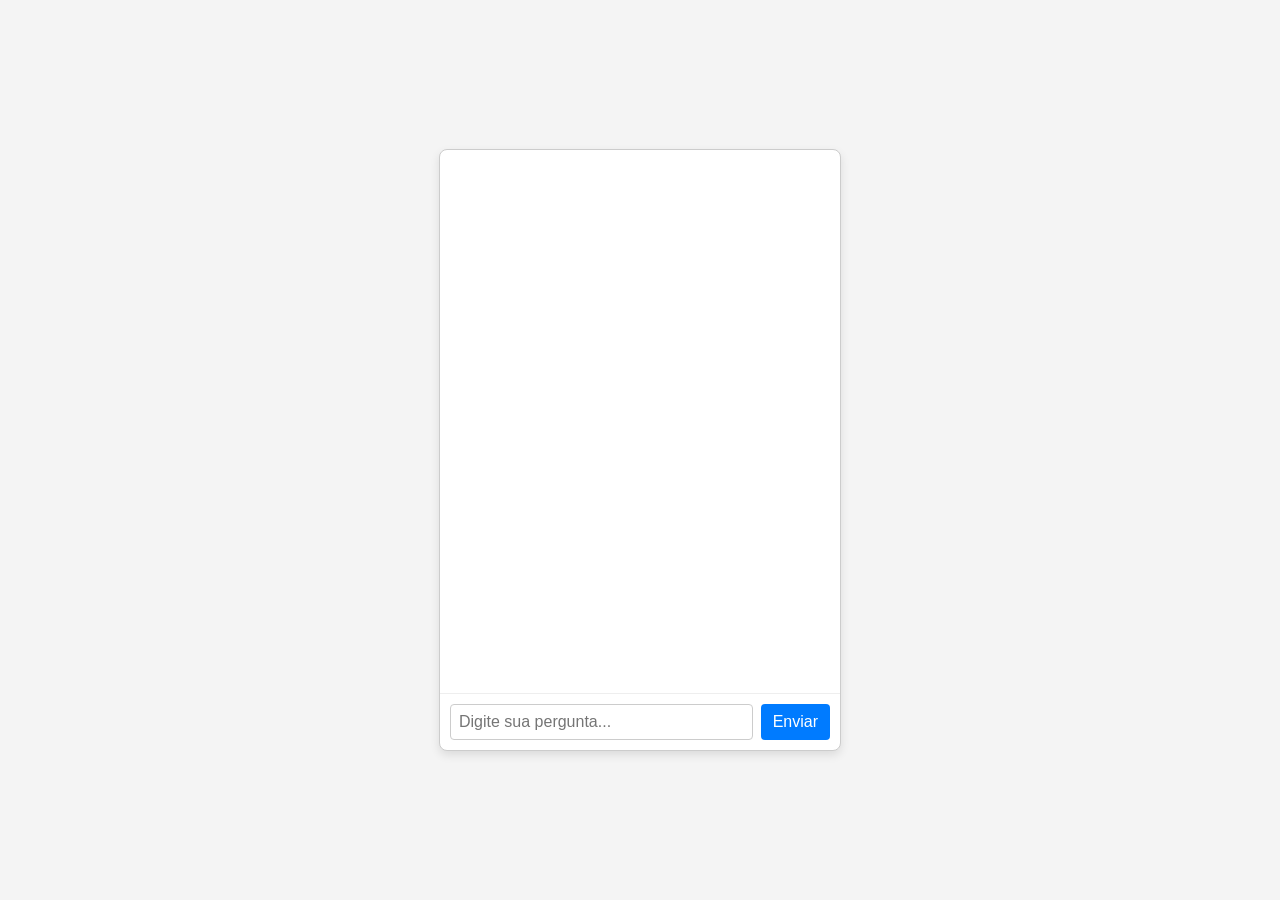
<file: index.html>
<!DOCTYPE html>
<html lang="pt-br">

<head>
    <meta charset="UTF-8">
    <meta name="viewport" content="width=device-width, initial-scale=1.0">
    <link rel="stylesheet" href="css/style.css">
    <title>Meu chat teste</title>

</head>

<body>

    <div id="chat-app">
        <div id="chat-container">
        </div>

        <div id="input-area">
            <input type="text" id="user-input" placeholder="Digite sua pergunta...">
            <button id="send-btn">Enviar</button>
        </div>
    </div>

    <script src="js/interacao.js"></script>

</body>

</html>
</file>
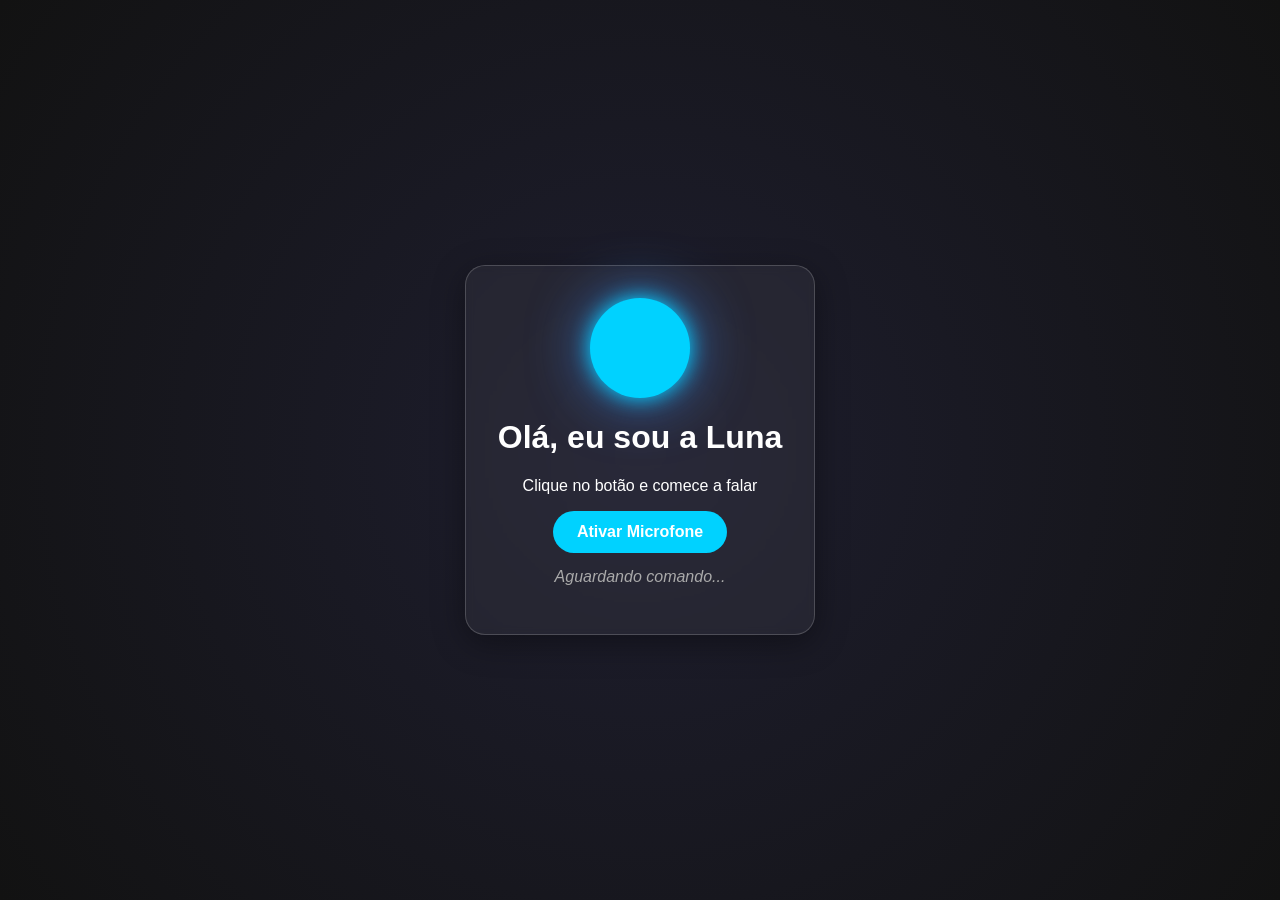
<file: assistente.html>
<!DOCTYPE html>
<html lang="pt-br">
<head>
    <meta charset="UTF-8">
    <meta name="viewport" content="width=device-width, initial-scale=1.0">
    <title>Assistente Virtual Luna</title>
    <style>
        body {
            font-family: 'Segoe UI', Tahoma, Geneva, Verdana, sans-serif;
            display: flex;
            justify-content: center;
            align-items: center;
            height: 100vh;
            margin: 0;
            background: radial-gradient(circle, #1e1e2f, #121212);
            color: white;
        }

        .container {
            text-align: center;
            padding: 2rem;
            border-radius: 20px;
            background: rgba(255, 255, 255, 0.05);
            box-shadow: 0 8px 32px 0 rgba(0, 0, 0, 0.37);
            backdrop-filter: blur(4px);
            border: 1px solid rgba(255, 255, 255, 0.18);
        }

        .orb {
            width: 100px;
            height: 100px;
            background: #00d2ff;
            border-radius: 50%;
            margin: 0 auto 20px;
            box-shadow: 0 0 20px #00d2ff, 0 0 60px #3a7bd5;
            transition: all 0.3s ease;
            cursor: pointer;
        }

        .orb.listening {
            animation: pulse 1.5s infinite;
            background: #ff0055;
            box-shadow: 0 0 20px #ff0055, 0 0 60px #ff0055;
        }

        @keyframes pulse {
            0% { transform: scale(1); opacity: 1; }
            50% { transform: scale(1.2); opacity: 0.7; }
            100% { transform: scale(1); opacity: 1; }
        }

        button {
            padding: 12px 24px;
            font-size: 1rem;
            border: none;
            border-radius: 25px;
            background: #00d2ff;
            color: #fff;
            cursor: pointer;
            font-weight: bold;
            transition: 0.3s;
        }

        button:hover {
            background: #3a7bd5;
        }

        #status {
            margin-top: 15px;
            font-style: italic;
            color: #aaa;
        }
    </style>
</head>
<body>

    <div class="container">
        <div id="orb" class="orb"></div>
        <h1>Olá, eu sou a Luna</h1>
        <p>Clique no botão e comece a falar</p>
        <button id="btn-ouvir">Ativar Microfone</button>
        <p id="status">Aguardando comando...</p>
    </div>

    <script>
        const btn = document.getElementById('btn-ouvir');
        const status = document.getElementById('status');
        const orb = document.getElementById('orb');

        const SpeechRecognition = window.SpeechRecognition || window.webkitSpeechRecognition;

        // Função de Fala
        function responder(texto) {
            const f = new SpeechSynthesisUtterance(texto);
            f.lang = 'pt-BR';
            window.speechSynthesis.speak(f);
        }
        
        if (!SpeechRecognition) {
            status.innerText = "Seu navegador não suporta reconhecimento de voz.";
            responder("Seu navegador não suporta reconhecimento de voz.")
        } else {
            const recognition = new SpeechRecognition();
            recognition.lang = 'pt-BR';

            

            // Início do Reconhecimento
            btn.addEventListener('click', () => {
                recognition.start();
            });

            recognition.onstart = () => {
                orb.classList.add('listening');
                status.innerText = "Ouvindo...";
            };

            recognition.onresult = (event) => {
                orb.classList.remove('listening');
                const comando = event.results[0][0].transcript.toLowerCase();
                console.log(event)
                console.log(comando)
                status.innerText = `Você disse: "${comando}"`;

                if (comando.includes("oi") || comando.includes("olá")) {
                    responder("Olá! Tudo bem com você?");
                } else if (comando.includes("horas")) {
                    const agora = new Date();
                    responder(`Agora são ${agora.getHours()} horas e ${agora.getMinutes()} minutos.`);
                } else if (comando.includes("pesquisar por")) {
                    const busca = comando.replace("pesquisar por", "");
                    responder(`Pesquisando sobre ${busca} no Google`);
                    window.open(`https://www.google.com/search?q=${busca}`, "_blank");
                } else {
                    responder("Não entendi esse comando, pode repetir?");
                }
            };

            recognition.onerror = () => {
                orb.classList.remove('listening');
                status.innerText = "Erro ao tentar ouvir.";
            };
        }
    </script>
</body>
</html>
</file>
<file: css/style.css>
/* CSS para o Estilo */
        body {
            font-family: Arial, sans-serif;
            background-color: #f4f4f4;
            display: flex;
            justify-content: center;
            align-items: center;
            height: 100vh;
            margin: 0;
        }

        #chat-app {
            width: 400px;
            height: 600px;
            border: 1px solid #ccc;
            border-radius: 8px;
            background-color: #fff;
            display: flex;
            flex-direction: column;
            box-shadow: 0 4px 10px rgba(0,0,0,0.1);
        }

        #chat-container {
            flex-grow: 1;
            padding: 10px;
            overflow-y: auto; /* Adiciona barra de rolagem se o conteúdo for grande */
            display: flex;
            flex-direction: column;
        }

        #input-area {
            display: flex;
            padding: 10px;
            border-top: 1px solid #eee;
        }

        #user-input {
            flex-grow: 1;
            border: 1px solid #ccc;
            border-radius: 4px;
            padding: 8px;
            font-size: 16px;
        }

        #send-btn {
            background-color: #007bff;
            color: white;
            border: none;
            padding: 0 12px;
            margin-left: 8px;
            border-radius: 4px;
            cursor: pointer;
            font-size: 16px;
        }

        #send-btn:hover {
            background-color: #0056b3;
        }

        /* Estilos das mensagens */
        .message {
            max-width: 70%;
            padding: 10px;
            border-radius: 12px;
            margin-bottom: 8px;
            line-height: 1.4;
        }

        .user-message {
            background-color: #d1eaff; /* Azul claro para usuário */
            align-self: flex-end; /* Alinha à direita */
            border-bottom-right-radius: 0;
        }

        .bot-message {
            background-color: #e9e9eb; /* Cinza claro para bot */
            align-self: flex-start; /* Alinha à esquerda */
            border-bottom-left-radius: 0;
        }
</file>
